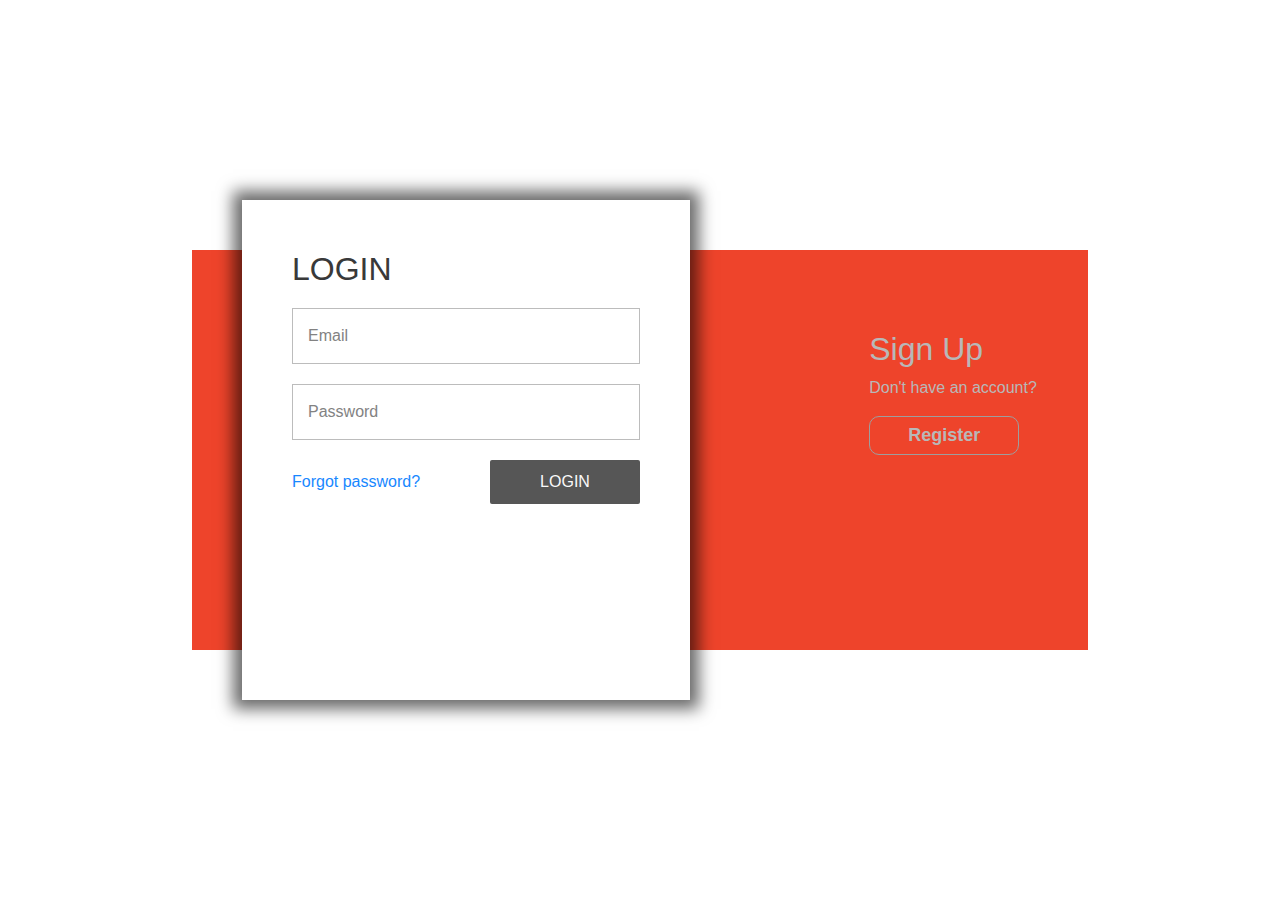
<file: MidtermExam/index.html>
<!DOCTYPE html>
<html lang="en">
<head>
    <meta charset="UTF-8">
    <meta name="viewport" content="width=device-width, initial-scale=1.0">
    <link rel="stylesheet" href="style.css">
    <title>Document</title>
</head>
<body>
    <link href="//maxcdn.bootstrapcdn.com/bootstrap/4.0.0/css/bootstrap.min.css" rel="stylesheet" id="bootstrap-css">
    <script src="//maxcdn.bootstrapcdn.com/bootstrap/4.0.0/js/bootstrap.min.js"></script>
    <script src="//cdnjs.cloudflare.com/ajax/libs/jquery/3.2.1/jquery.min.js"></script>
    
    
    <div class="login-reg-panel">
            <div class="login-info-box">
                <h2>Sign In</h2>
                <p>Already have an account?</p>
                <label id="label-register" for="log-reg-show">Login</label>
                <input type="radio" name="active-log-panel" id="log-reg-show"  checked="checked">
            </div>
                                
            <div class="register-info-box">
                <h2>Sign Up</h2>
                <p>Don't have an account?</p>
                <label id="label-login" for="log-login-show">Register</label>
                <input type="radio" name="active-log-panel" id="log-login-show">
            </div>
                                
            <div class="white-panel">
                <div class="login-show">
                    <h2>LOGIN</h2>
                    <input type="text" placeholder="Email">
                    <input type="password" placeholder="Password">
                    <input type="button" value="Login">
                    <a href="">Forgot password?</a>
                </div>
                <div class="register-show">
                    <h2>REGISTER</h2>
                    <input type="text" placeholder="Email">
                    <input type="password" placeholder="Password">
                    <input type="password" placeholder="Confirm Password">
                    <input type="button" value="Register">
                </div>
            </div>
        </div>
</body>
<script src="script.js"></script>
</html>
</file>
<file: MidtermExam/style.css>
@import url('https://fonts.googleapis.com/css?family=Mukta');
body{
  font-family: 'Mukta', sans-serif;
	height:100vh;
	min-height:550px;
	background-image: url(http://www.planwallpaper.com/static/images/Free-Wallpaper-Nature-Scenes.jpg);
	background-repeat: no-repeat;
	background-size:cover;
	background-position:center;
	position:relative;
    overflow-y: hidden;
}
a{
  text-decoration:none;
  color:#444444;
}
.login-reg-panel{
    position: relative;
    top: 50%;
    transform: translateY(-50%);
	text-align:center;
    width:70%;
	right:0;left:0;
    margin:auto;
    height:400px;
    background-color: rgba(236, 48, 20, 0.9);
}
.white-panel{
    background-color: rgba(255,255, 255, 1);
    height:500px;
    position:absolute;
    top:-50px;
    width:50%;
    right:calc(50% - 50px);
    transition:.3s ease-in-out;
    z-index:0;
    box-shadow: 0 0 15px 9px #00000096;
}
.login-reg-panel input[type="radio"]{
    position:relative;
    display:none;
}
.login-reg-panel{
    color:#B8B8B8;
}
.login-reg-panel #label-login, 
.login-reg-panel #label-register{
    border:1px solid #9E9E9E;
    padding:5px 5px;
    width:150px;
    display:block;
    text-align:center;
    border-radius:10px;
    cursor:pointer;
    font-weight: 600;
    font-size: 18px;
}
.login-info-box{
    width:30%;
    padding:0 50px;
    top:20%;
    left:0;
    position:absolute;
    text-align:left;
}
.register-info-box{
    width:30%;
    padding:0 50px;
    top:20%;
    right:0;
    position:absolute;
    text-align:left;
    
}
.right-log{right:50px !important;}

.login-show, 
.register-show{
    z-index: 1;
    display:none;
    opacity:0;
    transition:0.3s ease-in-out;
    color:#242424;
    text-align:left;
    padding:50px;
}
.show-log-panel{
    display:block;
    opacity:0.9;
}
.login-show input[type="text"], .login-show input[type="password"]{
    width: 100%;
    display: block;
    margin:20px 0;
    padding: 15px;
    border: 1px solid #b5b5b5;
    outline: none;
}
.login-show input[type="button"] {
    max-width: 150px;
    width: 100%;
    background: #444444;
    color: #f9f9f9;
    border: none;
    padding: 10px;
    text-transform: uppercase;
    border-radius: 2px;
    float:right;
    cursor:pointer;
}
.login-show a{
    display:inline-block;
    padding:10px 0;
}

.register-show input[type="text"], .register-show input[type="password"]{
    width: 100%;
    display: block;
    margin:20px 0;
    padding: 15px;
    border: 1px solid #b5b5b5;
    outline: none;
}
.register-show input[type="button"] {
    max-width: 150px;
    width: 100%;
    background: #444444;
    color: #f9f9f9;
    border: none;
    padding: 10px;
    text-transform: uppercase;
    border-radius: 2px;
    float:right;
    cursor:pointer;
}
.credit {
    position:absolute;
    bottom:10px;
    left:10px;
    color: #3B3B25;
    margin: 0;
    padding: 0;
    font-family: Arial,sans-serif;
    text-transform: uppercase;
    font-size: 12px;
    font-weight: bold;
    letter-spacing: 1px;
    z-index: 99;
}
a{
  text-decoration:none;
  color:#2c7715;
}
</file>
